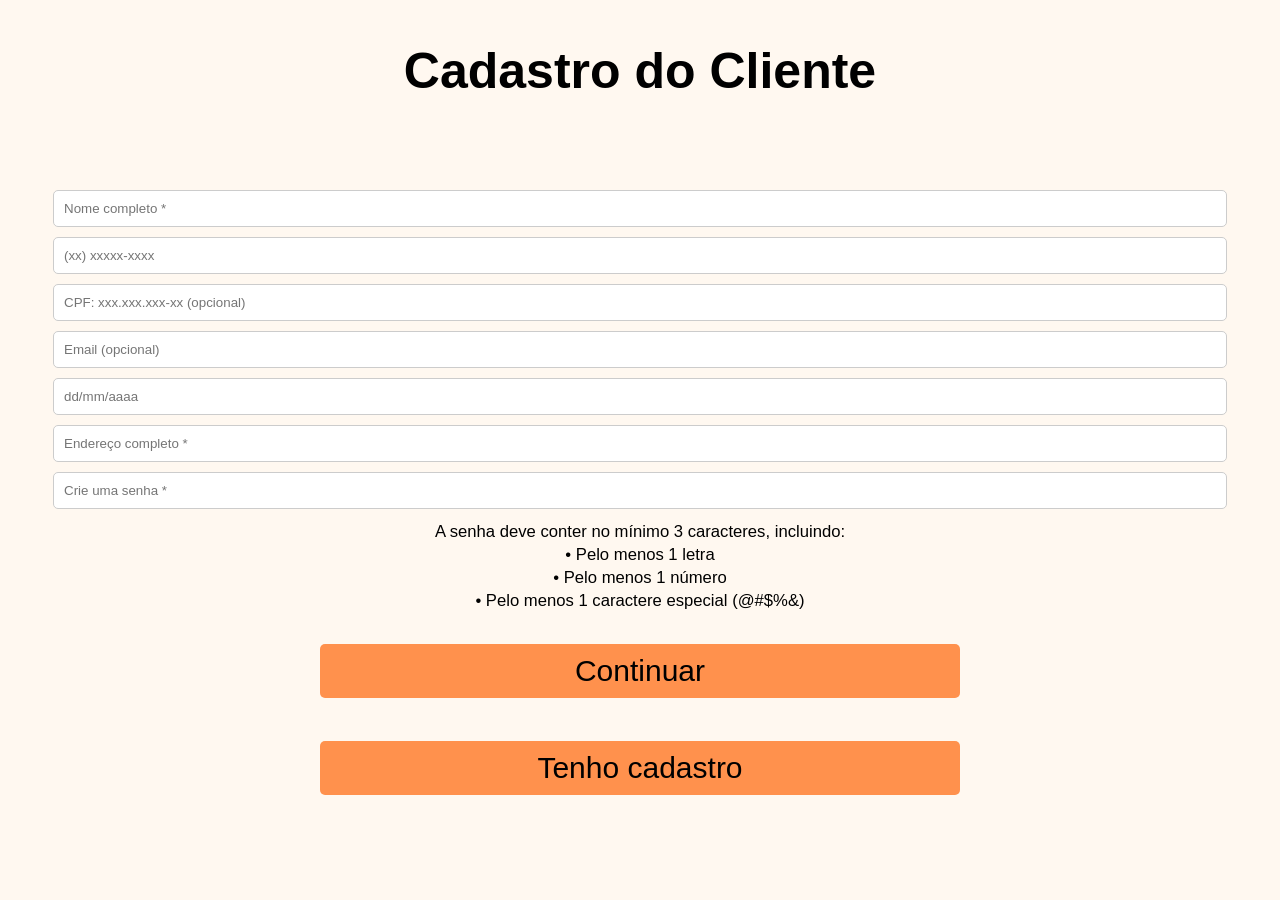
<file: index.html>
<!DOCTYPE html>
<html>
<head>
<meta charset="UTF-8">
<meta name="viewport" content="width=device-width, initial-scale=1.0">
<link rel="stylesheet" href="style.css">
<title>Cadastro</title>
</head>
<body>

<h2>Cadastro do Cliente</h2>

<input id="nome" type="text" placeholder="Nome completo *">

<input type="tel" id="telefone" placeholder="(xx) xxxxx-xxxx" oninput="mascaraTelefone(this)" maxlength="15">

<input id="cpf" type="text" 
placeholder="CPF: xxx.xxx.xxx-xx (opcional)">

<input id="email" type="email" 
placeholder="Email (opcional)">

<input type="text" id="nascimento" placeholder="dd/mm/aaaa" oninput="mascaraData(this)" maxlength="10">

<input id="endereco" type="text" 
placeholder="Endereço completo *">

<input id="senhaCadastro" type="password" placeholder="Crie uma senha *">

<!-- CRITÉRIOS -->
<small>
A senha deve conter no mínimo 3 caracteres, incluindo:
<br>• Pelo menos 1 letra
<br>• Pelo menos 1 número
<br>• Pelo menos 1 caractere especial (@#$%&)
</small>


<br><br>


<button type="button" onclick="irLGPD()">Continuar</button>


<br><br>


<button type="button" onclick="irLogin()">Tenho cadastro</button>

<br><br>

<p id="erro" style="color:red;"></p> 


<script src="script.js" defer></script>

</body>
</html>
</file>
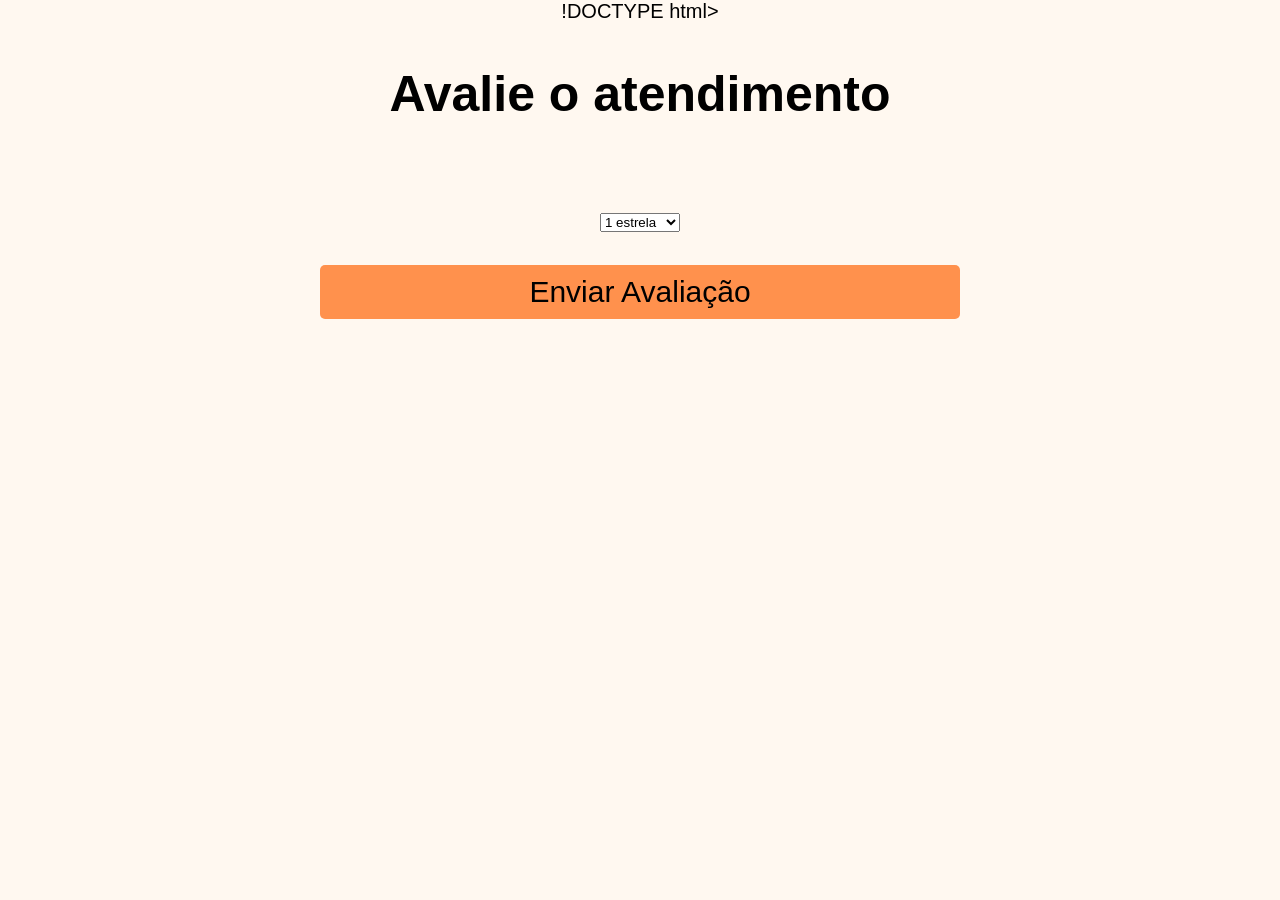
<file: avaliacao.html>
!DOCTYPE html>
<html>
<head>
<meta charset="UTF-8">
<link rel="stylesheet" href="style.css">
</head>
<body>

<h2>Avalie o atendimento</h2>

<select id="nota">
  <option value="1">1 estrela</option>
  <option value="2">2 estrelas</option>
  <option value="3">3 estrelas</option>
  <option value="4">4 estrelas</option>
  <option value="5">5 estrelas</option>
</select>

<br><br>

<button onclick="enviarAvaliacao()">Enviar Avaliação</button>

<p id="pontos"></p>

</body>
<script src="script.js"></script>
</html>
</file>
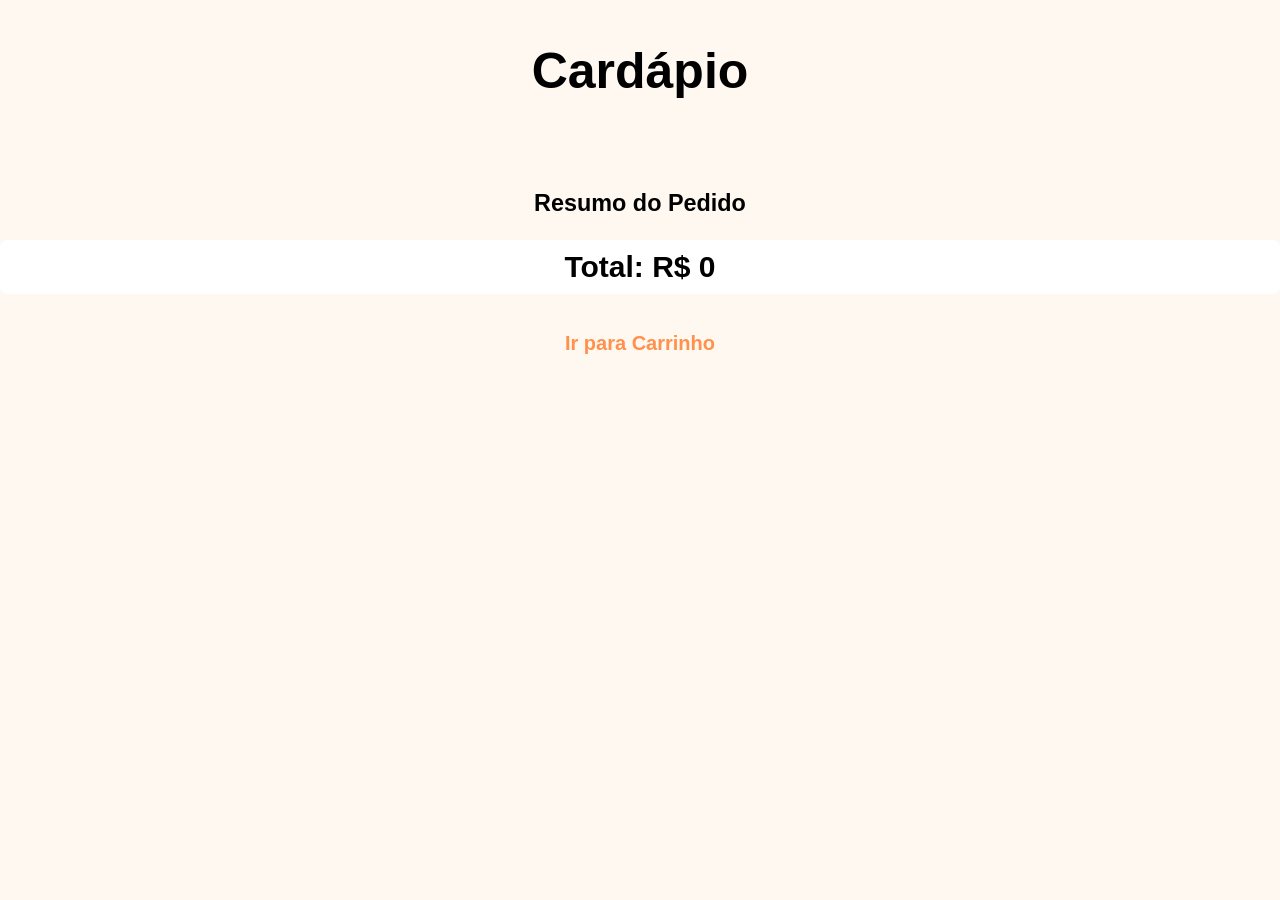
<file: cardapio.html>
<!DOCTYPE html>
<html>
<head>
<meta charset="UTF-8">
<link rel="stylesheet" href="style.css">
</head>
<body>

<h2>Cardápio</h2>

<ul id="lista" class="cardapio"></ul>

<h3>Resumo do Pedido</h3>
<div id="resumo"></div>

<br>
<a href="carrinho.html">Ir para Carrinho</a>

<script src="script.js"></script>
</body>
</html>
</file>
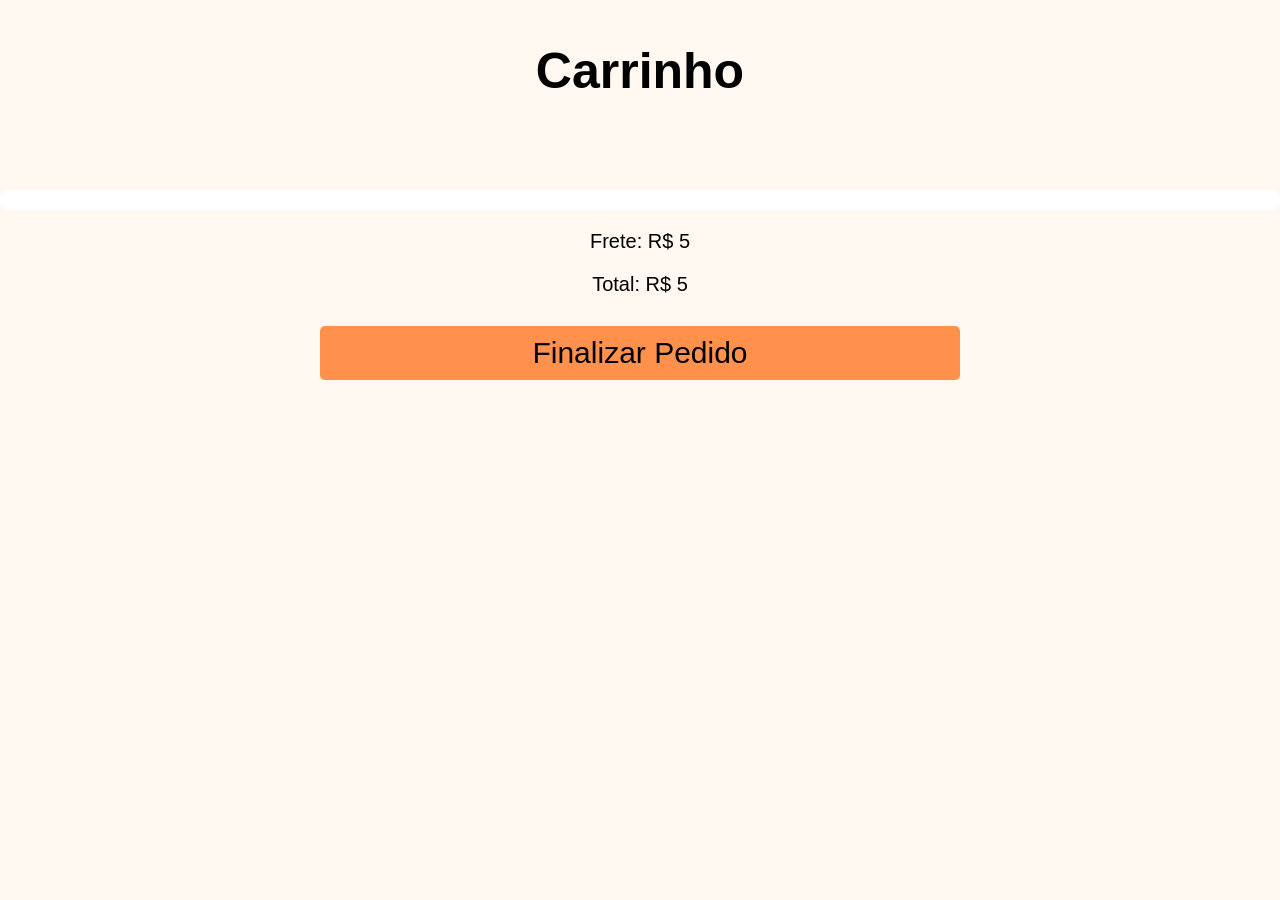
<file: carrinho.html>
<!DOCTYPE html>
<html>
<head>
<meta charset="UTF-8">
<link rel="stylesheet" href="style.css">
</head>
<body>

<h2>Carrinho</h2>

<div id="resumoCarrinho" class= "carrinho"></div>

<p id="frete"></p>
<p id="totalFinal"></p>

<button onclick="finalizar()">Finalizar Pedido</button>

<script src="script.js"></script>
</body>
</html>
</file>
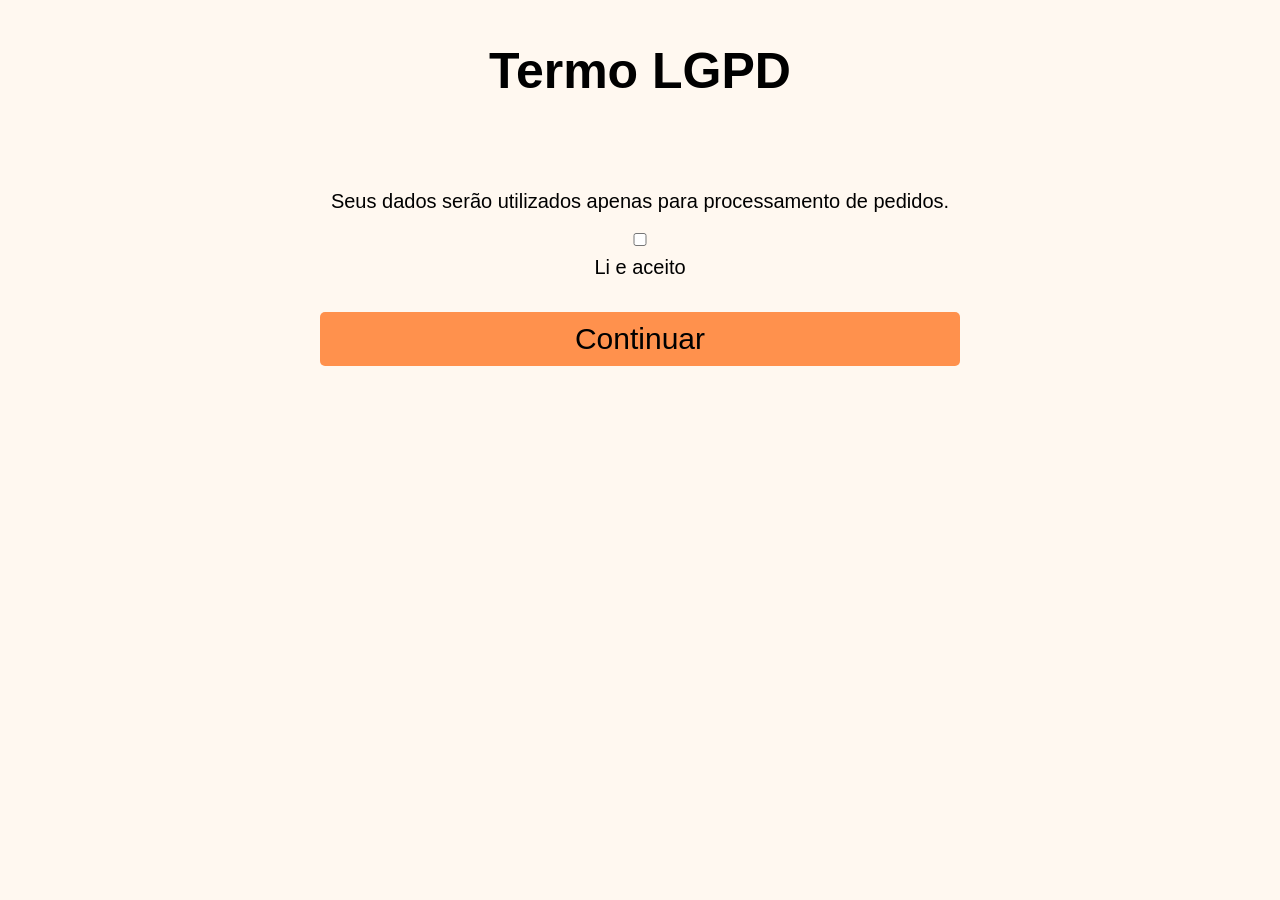
<file: LGPD.html>
<!DOCTYPE html>
<html>
<head>
<meta charset="UTF-8">
<link rel="stylesheet" href="style.css">
</head>
<body>

<h2>Termo LGPD</h2>
<p>Seus dados serão utilizados apenas para processamento de pedidos.</p>

<input type="checkbox" id="aceite"> Li e aceito

<br><br>
<button onclick="validarLGPD()">Continuar</button>

<script src="script.js"></script>
</body>
</html>
</file>
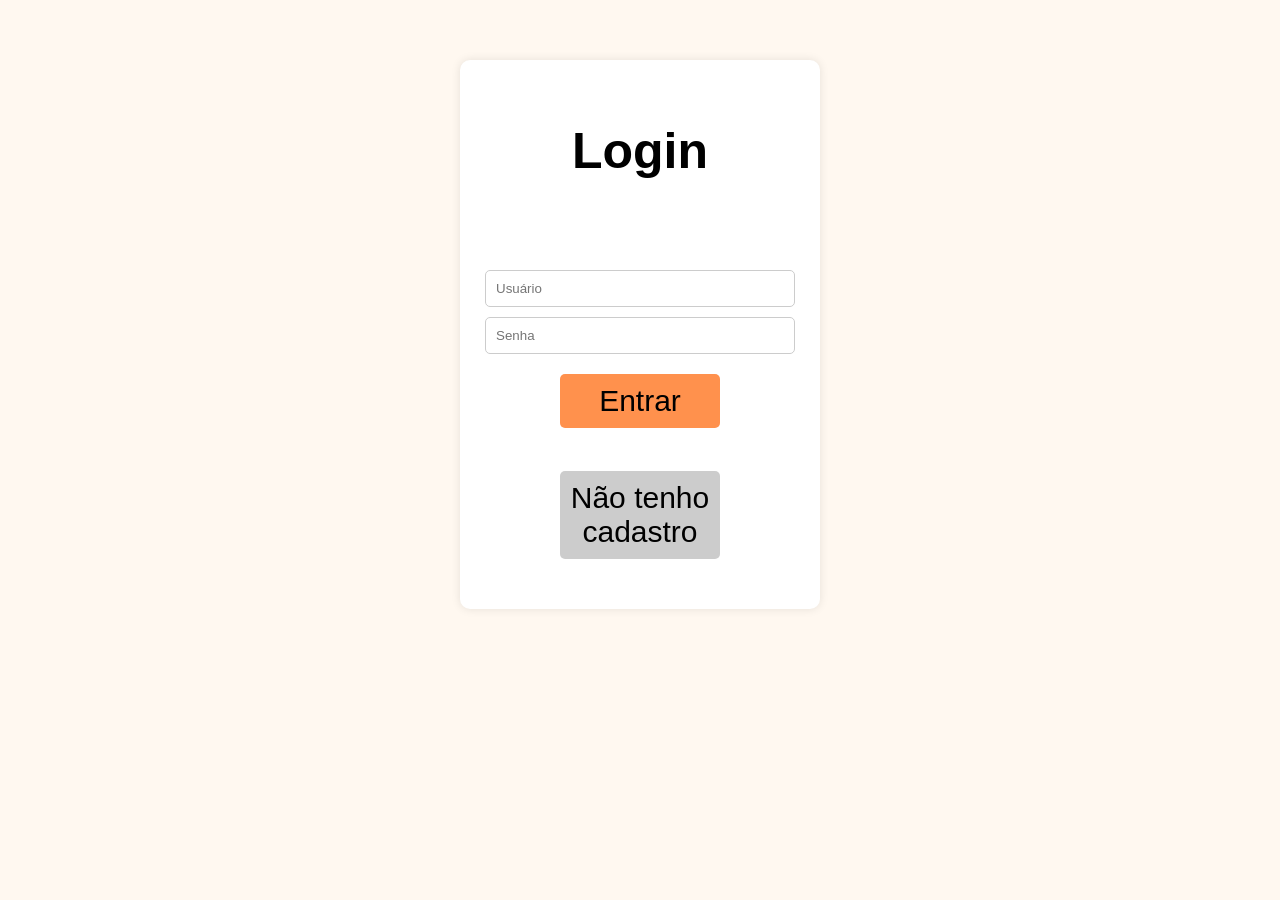
<file: login.html>
<!DOCTYPE html>
<html>
<head>
<meta charset="UTF-8">
<title>Login</title>
<link rel="stylesheet" href="style.css">
</head>
<body>

<div class="container">

<h2>Login</h2>

<input type="text" id="login" placeholder="Usuário">

<input type="password" id="senha" placeholder="Senha">

<button onclick="validarLogin()">Entrar</button>

<br><br>

<button class="secundario" onclick="irCadastro()">
  Não tenho cadastro
</button>

<p id="mensagem"></p>

</div>

<script src="script.js"></script>
</body>
</html>
</file>
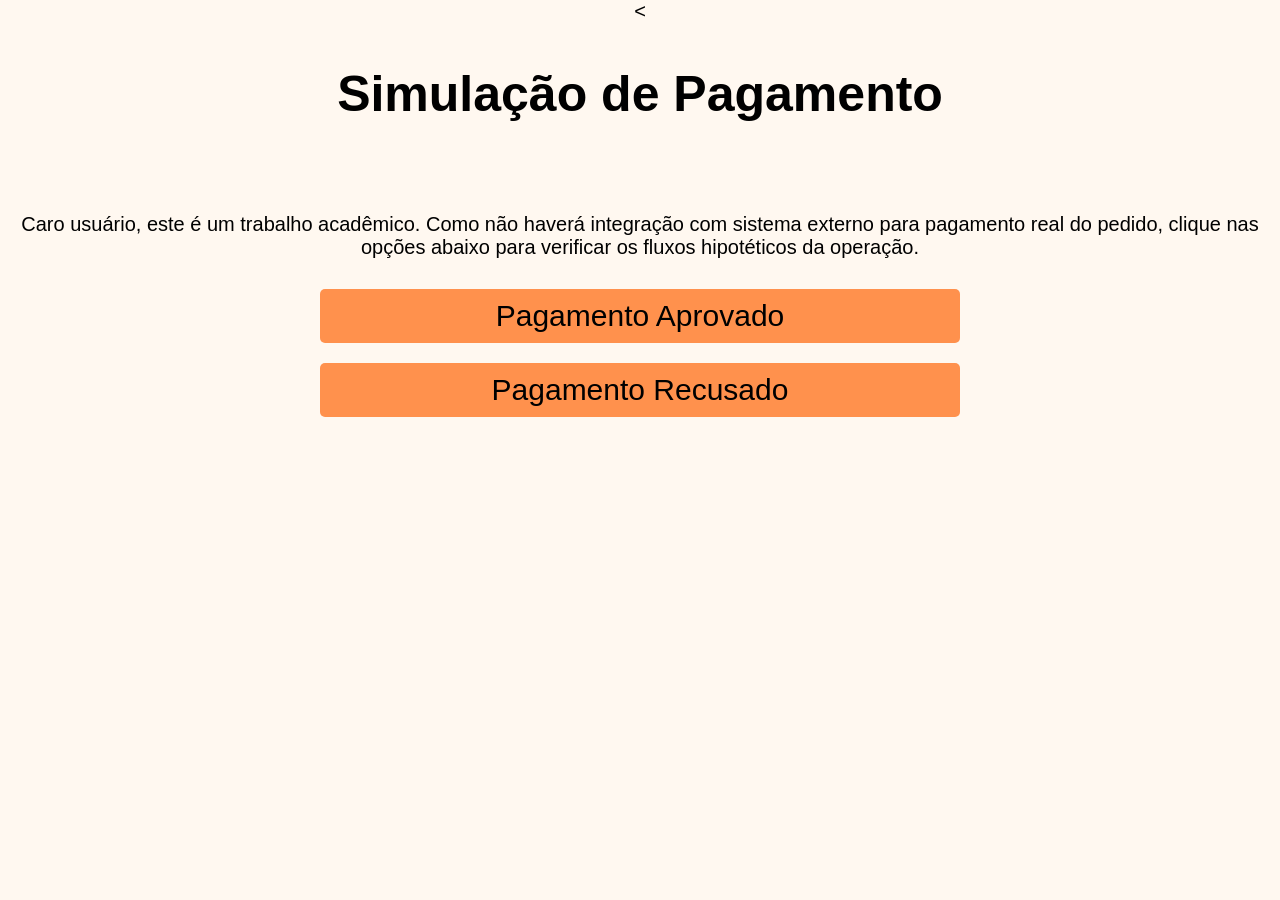
<file: pagamento.html>
<<!DOCTYPE html>
<html>
<head>
<meta charset="UTF-8">
<link rel="stylesheet" href="style.css">
</head>
<body>

<h2>Simulação de Pagamento</h2>

<p>Caro usuário, este é um trabalho acadêmico. Como não haverá integração com sistema externo para pagamento real do pedido, clique nas opções abaixo para verificar os fluxos hipotéticos da operação. </p>

<button onclick="pagamentoAprovado()">Pagamento Aprovado</button>
<button onclick="pagamentoRecusado()">Pagamento Recusado</button>

<p id="msg"></p>

<script src="script.js"></script>
</body>
</html>
</file>
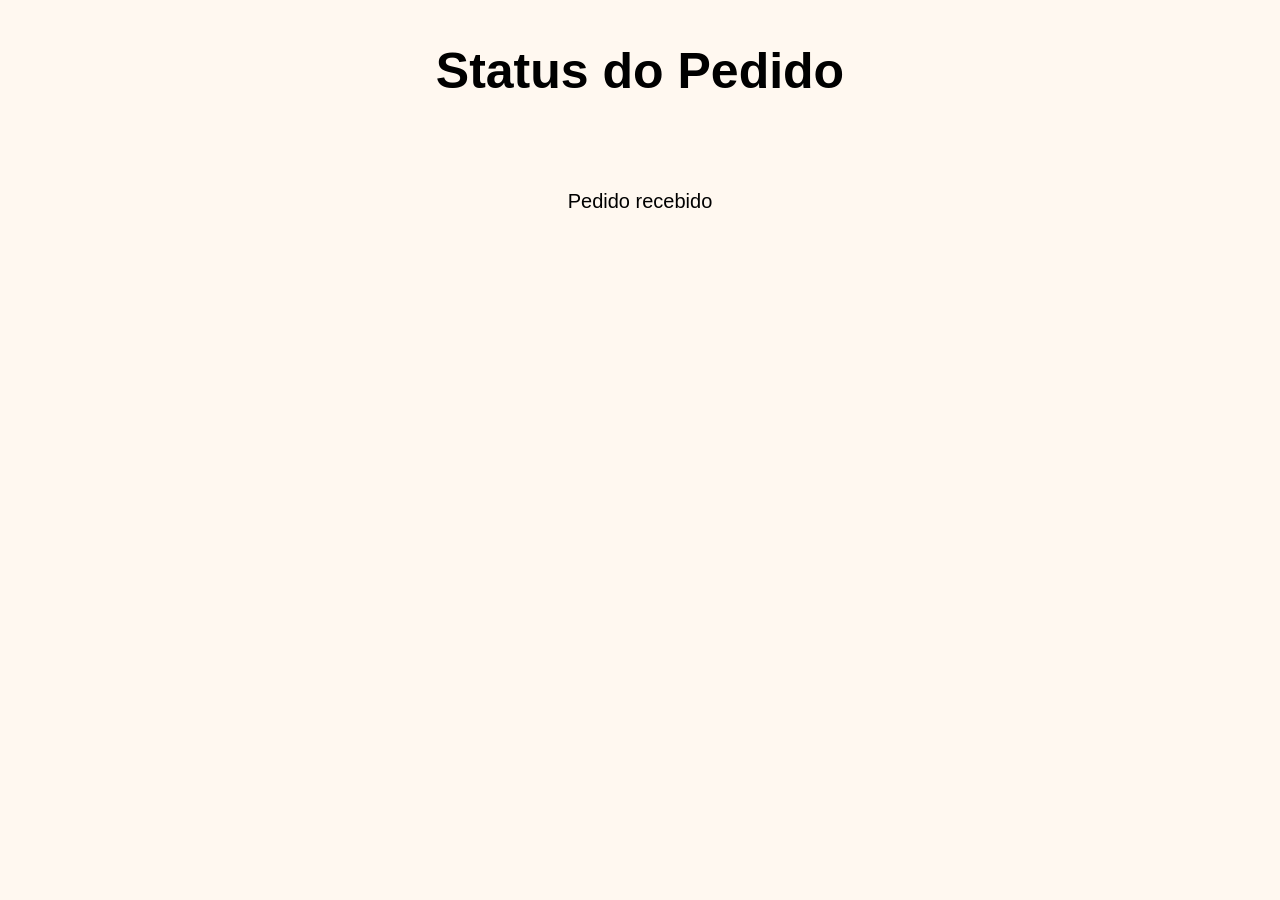
<file: statuspedido.html>
<!DOCTYPE html>
<html>
<head>
<meta charset="UTF-8">
<link rel="stylesheet" href="style.css">
</head>
<body>

<h2>Status do Pedido</h2>
<p id="status"></p>

<script src="script.js"></script>
</body>
</html>
</file>
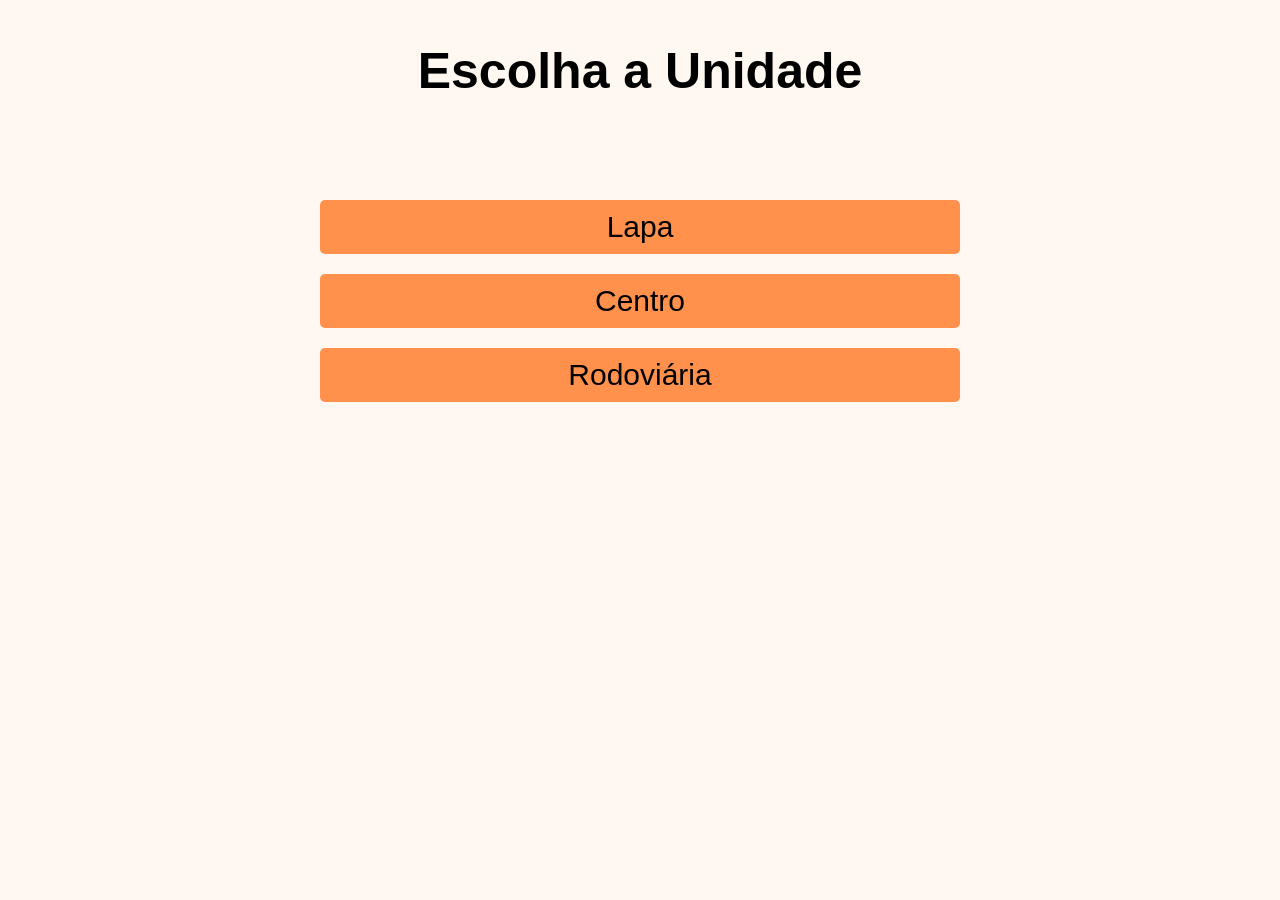
<file: unidade.html>
<!DOCTYPE html>
<html>
<head>
<meta charset="UTF-8">
<link rel="stylesheet" href="style.css">
</head>
<body>

<h2>Escolha a Unidade</h2>

<button onclick="selecionarUnidade('Lapa')">Lapa</button>
<button onclick="selecionarUnidade('Centro')">Centro</button>
<button onclick="selecionarUnidade('Rodoviaria')">Rodoviária</button>

<script src="script.js"></script>
</body>
</html>
</file>
<file: style.css>
body {
  font-family: Arial, sans-serif;
  text-align: center;
  background: #fff8f0;
  margin: 0;
  padding: 0;
  font-size: 20px
}

/* Container central */
.container {
  background: white;
  width: 320px;
  margin: 60px auto;
  padding: 20px;
  border-radius: 10px;
  box-shadow: 0px 0px 10px rgba(0,0,0,0.1);
}

/* Títulos */
h2 {
  margin-bottom: 90px;
  font-size: 50px;
}

/* Inputs */
input {
  display: block;
  width: 90%;
  margin: 10px auto;
  padding: 10px;
  border-radius: 5px;
  border: 1px solid #ccc;
  
}

/* Botões */
button {
  padding: 10px;
  margin: 10px;
  width: 50%;
  border: none;
  border-radius: 5px;
  background-color: #ff914d;
  color: black;
  cursor: pointer;
  font-size: 30px
  
}

.cardapio button {
  width: auto;
  margin: 5px;
  font-size: 20px;
}

.carrinho button {
  width: auto;
  margin: 5px;
  font-size: 20px;
}

/* Botão secundário */
button.secundario {
  background-color: #ccc;
  color: black;
}

/* Lista (cardápio) */
ul {
  list-style: none;
  padding: 0;
}

li {
  background: #fff;
  margin: 10px;
  padding: 10px;
  border-radius: 8px;
  box-shadow: 0px 0px 5px rgba(0,0,0,0.1);
  font-size: 30px
}

/* Mensagens */
#mensagem, #erro {
  margin-top: 10px;
  font-weight: bold;
  color: red;
}

/* Resumo */
#resumo, #resumoCarrinho {
  margin-top: 15px;
  padding: 10px;
  background: #fff;
  border-radius: 8px;
  font-size: 30px
}

/* Links */
a {
  display: inline-block;
  margin-top: 15px;
  text-decoration: none;
  color: #ff914d;
  font-weight: bold;
}
</file>
